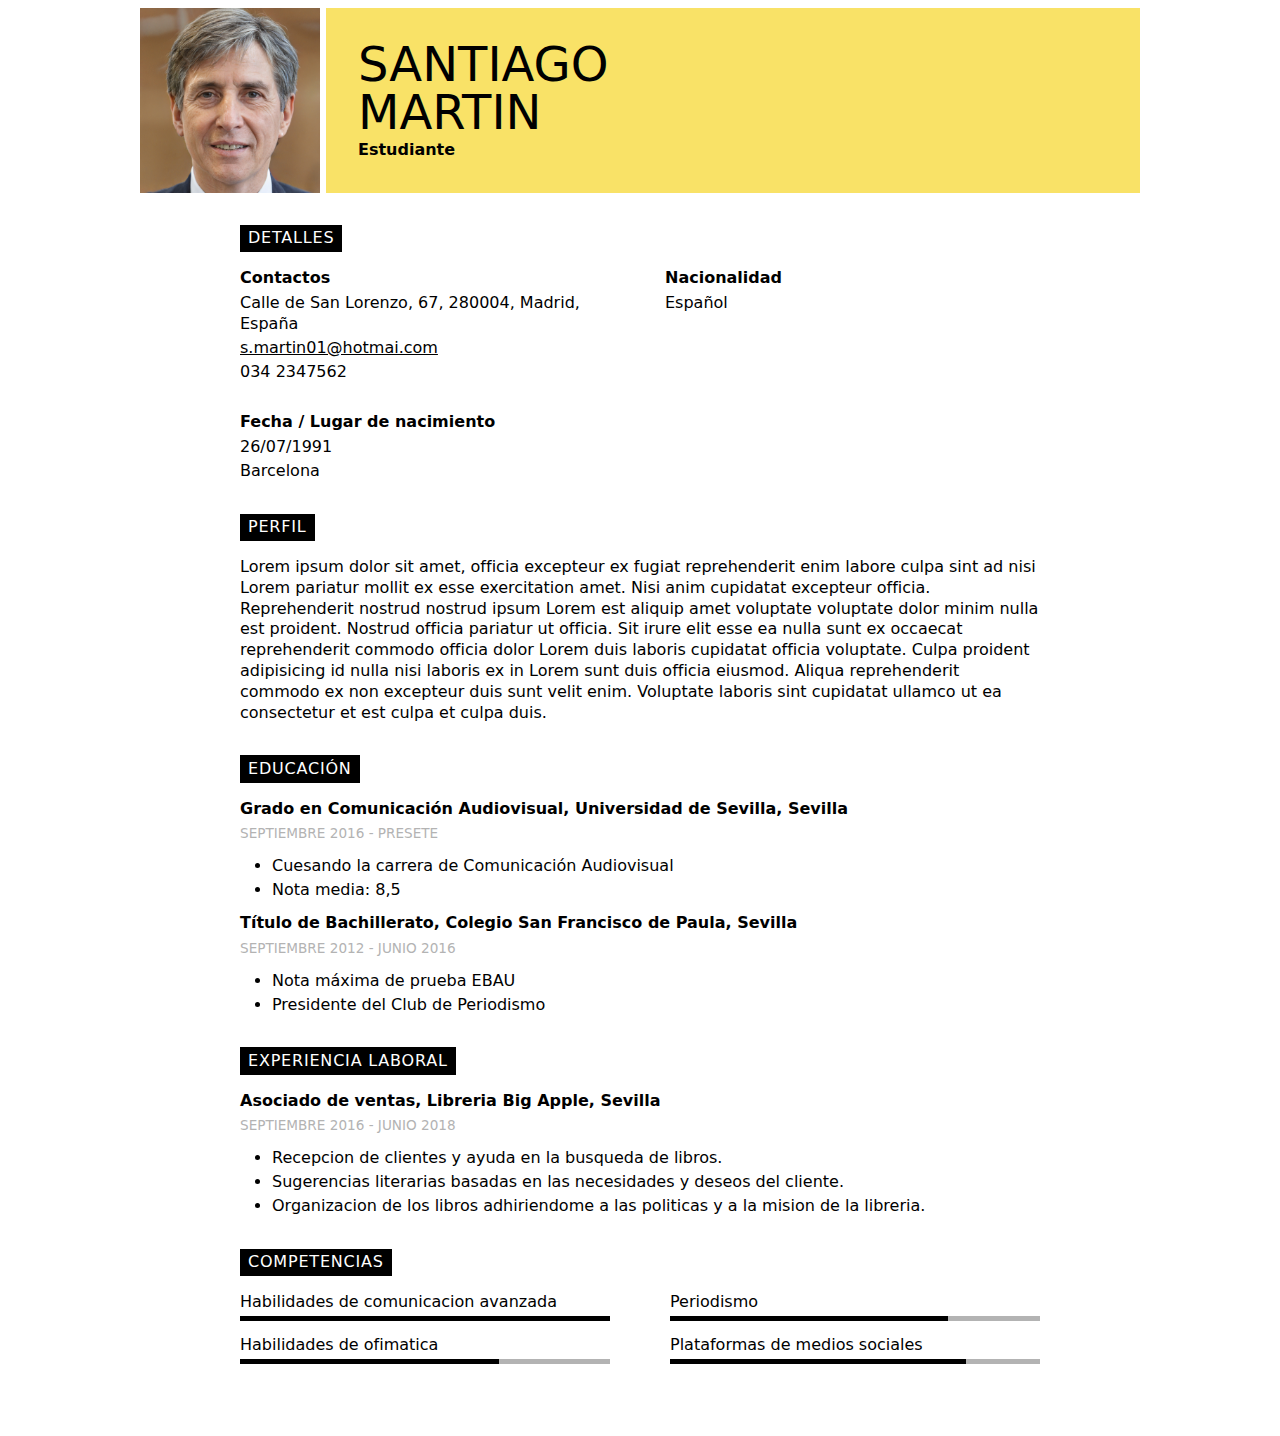
<file: index.html>
<!DOCTYPE html>
<html lang="es">
  <head>
    <title>Santiago Martin</title>
    <meta name="description" content="Curriculum vitae de Santiago Martin" />
    <meta charset="UTF-8" />
    <meta name="viewport" content="width=device-width, initial-scale=1" />
    <link rel="stylesheet" href="css/main.css" />
  </head>
  <body>
    <header class="header">
      <img
        class="header_photo"
        src="./cv-photo.jpg"
        alt="Foto de Santiago Martin"
      />
      <div class="header_text">
        <h1>
          Santiago<br />
          Martin
        </h1>
        <h2>Estudiante</h2>
      </div>
    </header>
    <main class="content">
      <section>
        <h3 class="content_title">Detalles</h3>
        <div class="content_details">
          <div>
            <h4 class="content_subtitle">Contactos</h4>
            <address class="content_detail">
              <span>Calle de San Lorenzo, 67, 280004, Madrid, España</span>
              <a href="mailto:s.martin01@hotmai.com">s.martin01@hotmai.com</a>
              <a href="tel:0342347562">034 2347562</a>
            </address>
          </div>
          <div>
            <h4 class="content_subtitle">Fecha / Lugar de nacimiento</h4>
            <div class="content_detail">
              <time datetime="1991-07-26">26/07/1991</time>
              <p>Barcelona</p>
            </div>
          </div>
          <div>
            <h4 class="content_subtitle">Nacionalidad</h4>
            <p class="content_detail">Español</p>
          </div>
        </div>
      </section>
      <section>
        <h3 class="content_title">Perfil</h3>
        <p>
          Lorem ipsum dolor sit amet, officia excepteur ex fugiat reprehenderit
          enim labore culpa sint ad nisi Lorem pariatur mollit ex esse
          exercitation amet. Nisi anim cupidatat excepteur officia.
          Reprehenderit nostrud nostrud ipsum Lorem est aliquip amet voluptate
          voluptate dolor minim nulla est proident. Nostrud officia pariatur ut
          officia. Sit irure elit esse ea nulla sunt ex occaecat reprehenderit
          commodo officia dolor Lorem duis laboris cupidatat officia voluptate.
          Culpa proident adipisicing id nulla nisi laboris ex in Lorem sunt duis
          officia eiusmod. Aliqua reprehenderit commodo ex non excepteur duis
          sunt velit enim. Voluptate laboris sint cupidatat ullamco ut ea
          consectetur et est culpa et culpa duis.
        </p>
      </section>
      <section>
        <h3 class="content_title">Educación</h3>
        <div>
          <h4 class="content_subtitle">
            Grado en Comunicación Audiovisual, Universidad de Sevilla, Sevilla
          </h4>
          <p class="content_date-time">Septiembre 2016 - Presete</p>
          <ul class="content_list">
            <li>Cuesando la carrera de Comunicación Audiovisual</li>
            <li>Nota media: 8,5</li>
          </ul>
        </div>
        <div>
          <h4 class="content_subtitle">
            Título de Bachillerato, Colegio San Francisco de Paula, Sevilla
          </h4>
          <p class="content_date-time">Septiembre 2012 - Junio 2016</p>
          <ul class="content_list">
            <li>Nota máxima de prueba EBAU</li>
            <li>Presidente del Club de Periodismo</li>
          </ul>
        </div>
      </section>
      <section>
        <h3 class="content_title">Experiencia laboral</h3>
        <div>
          <h4 class="content_subtitle">
            Asociado de ventas, Libreria Big Apple, Sevilla
          </h4>
          <p class="content_date-time">Septiembre 2016 - Junio 2018</p>
          <ul class="content_list">
            <li>Recepcion de clientes y ayuda en la busqueda de libros.</li>
            <li>
              Sugerencias literarias basadas en las necesidades y deseos del
              cliente.
            </li>
            <li>
              Organizacion de los libros adhiriendome a las politicas y a la
              mision de la libreria.
            </li>
          </ul>
        </div>
      </section>
      <section>
        <h3 class="content_title">Competencias</h3>
        <div class="content_details content_skills">
          <div class="content_detail content_skill">
            <label for="communication"
              >Habilidades de comunicacion avanzada</label
            >
            <progress id="communication" max="100" value="100">%100</progress>
          </div>
          <div class="content_detail content_skill">
            <label for="social-network">Plataformas de medios sociales</label>
            <progress id="social-network" max="100" value="80">%80</progress>
          </div>
          <div class="content_detail content_skill">
            <label for="journalism">Periodismo</label>
            <progress id="journalism" max="100" value="75">%75</progress>
          </div>
          <div class="content_detail content_skill">
            <label for="office">Habilidades de ofimatica</label>
            <progress id="office" max="100" value="70">%70</progress>
          </div>
        </div>
      </section>
    </main>
  </body>
</html>
</file>
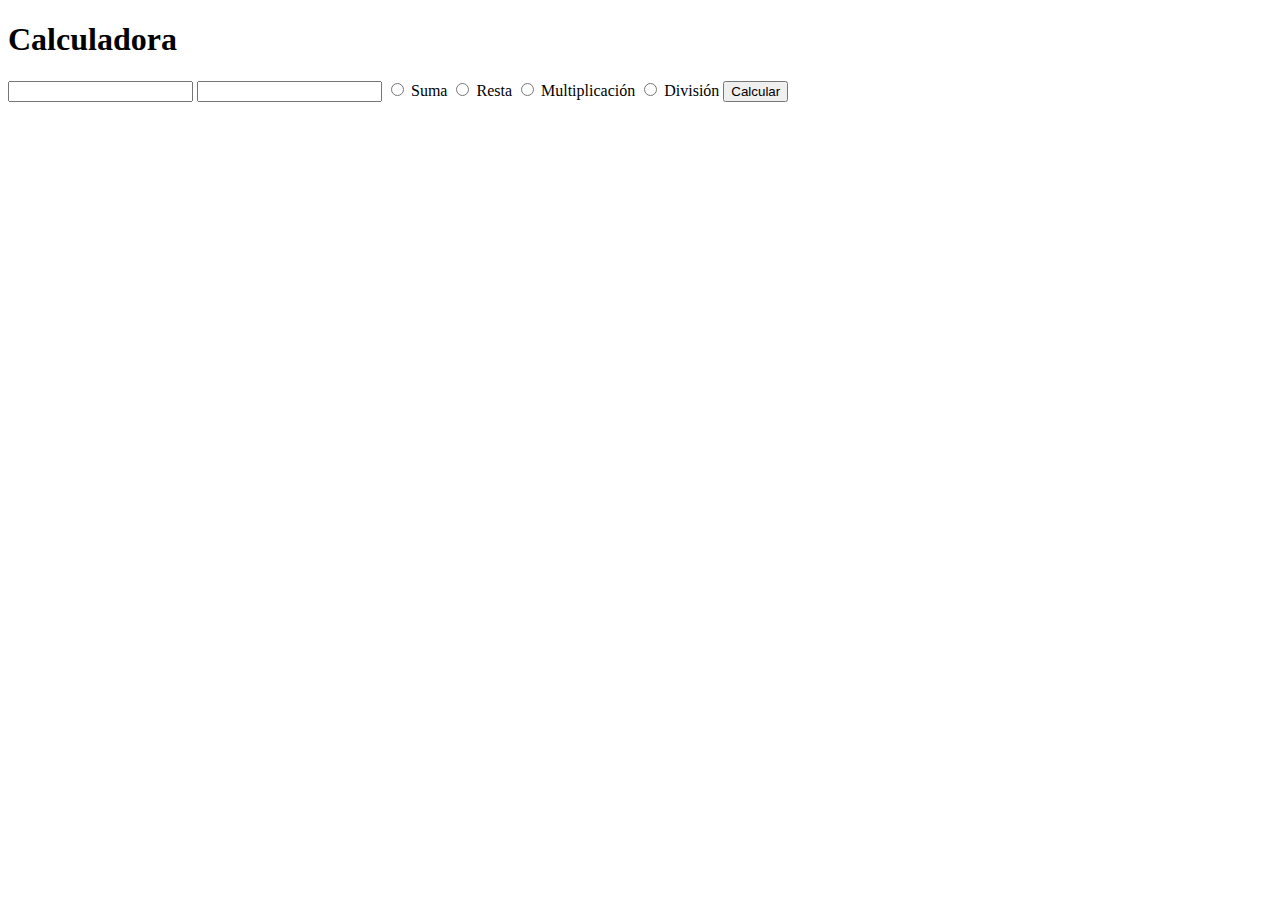
<file: calculator/calculator.html>
<!DOCTYPE html>
<html lang="en">
  <head>
    <meta charset="UTF-8" />
    <meta http-equiv="X-UA-Compatible" content="IE=edge" />
    <meta name="viewport" content="width=device-width, initial-scale=1.0" />
    <title>Calculadora</title>
  </head>
  <body>
    <h1>Calculadora</h1>
    <form id="calculator">
      <input type="number" name="num1" required />
      <input type="number" name="num2" required />
      <label>
        <input type="radio" name="operator" value="+" />
        Suma
      </label>
      <label>
        <input type="radio" name="operator" value="-" />
        Resta
      </label>
      <label>
        <input type="radio" name="operator" value="*" />
        Multiplicación
      </label>
      <label>
        <input type="radio" name="operator" value="/" />
        División
      </label>
      <input type="submit" value="Calcular" />
    </form>
    <script>
      const form = document.querySelector('#calculator')

      function handleSubmit(event) {
        event.preventDefault()
        const formData = new FormData(event.target)
        const operator = formData.get('operator')
        const num1 = formData.get('num1')
        const num2 = formData.get('num2')
        const result = eval(`${num1} ${operator} ${num2}`)
        alert(`Resultado: ${result}`)
      }

      form.addEventListener('submit', handleSubmit)
    </script>
  </body>
</html>
</file>
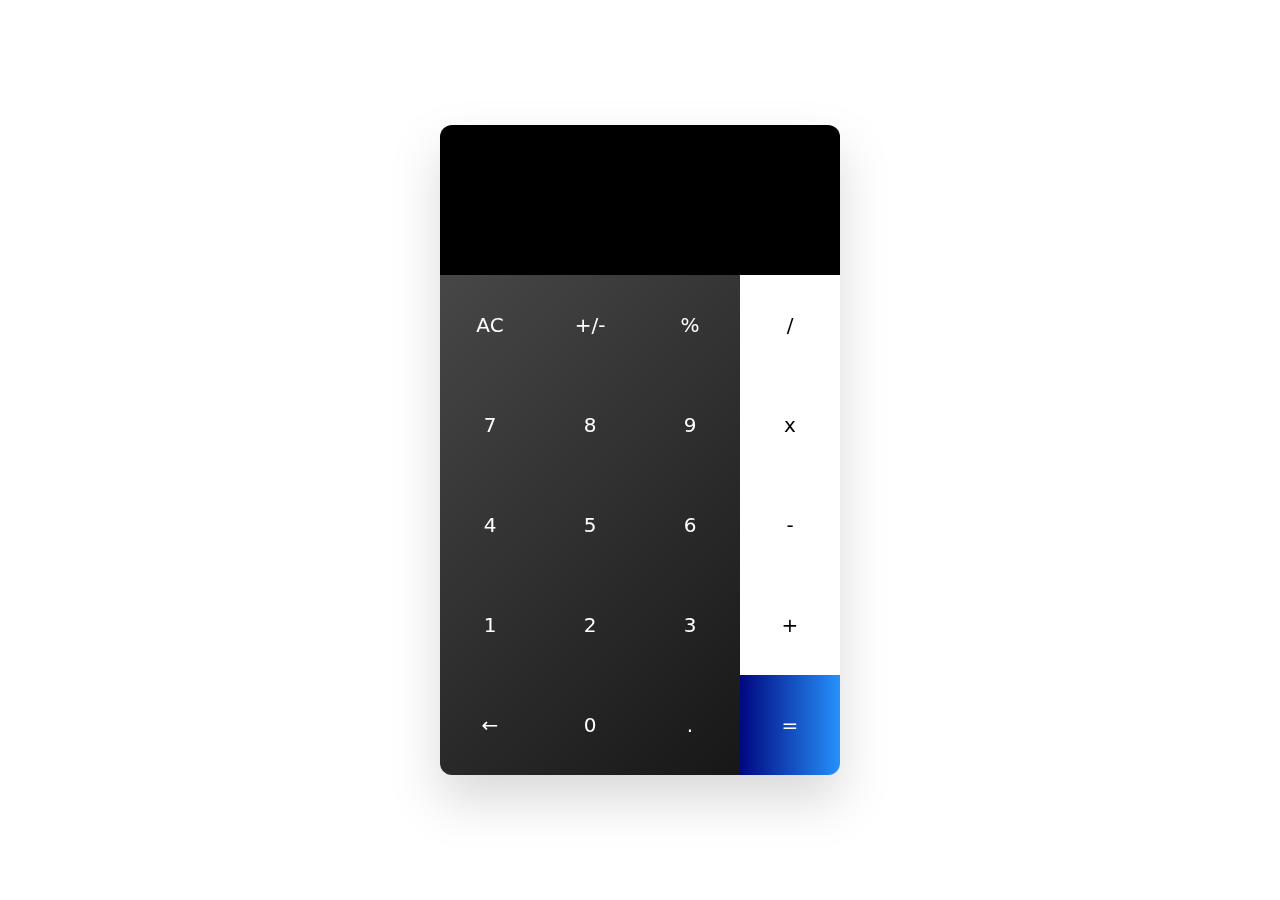
<file: calculator/super-calculator.html>
<!DOCTYPE html>
<html lang="es">
  <head>
    <title>Calculator</title>
    <meta charset="UTF-8" />
    <meta name="viewport" content="width=device-width, initial-scale=1" />
    <style>
      :root {
        --color-display-text: #a3a3a3;
        --color-numbers: linear-gradient(-45deg, #171717, #474747);
        --color-light: #fff;
        --color-equal: linear-gradient(
          -90deg,
          rgb(37, 145, 251),
          rgb(0, 7, 128)
        );
      }

      * {
        margin: 0;
        padding: 0;
      }

      body {
        display: grid;
        place-content: center;
        min-height: 100vh;
        font-family: 'system-ui';
      }

      button {
        border: none;
        background: none;
        font: inherit;
        color: inherit;
      }

      .calculator {
        display: grid;
        grid-template-columns: 300px 100px;
        grid-template-rows: 150px 500px;
        place-items: center;
        border-radius: 12px;
        overflow: hidden;
        filter: drop-shadow(0 25px 25px rgb(0 0 0 / 0.15));
      }

      .calculator_display {
        background: black;
        grid-column: 1 / 5;
        height: 100%;
        width: 100%;
        color: var(--color-display-text);
        text-align: end;
      }

      .calculator_display > #display {
        padding-top: 2.5rem;
        padding-right: 3rem;
        font-size: 2rem;
        color: var(--color-light);
      }

      .calculator_display > #pre-calc {
        margin-top: 0.8rem;
        padding-right: 3rem;
        font-size: 1.5rem;
      }

      .calculator_numbers {
        height: 100%;
        width: 100%;
        display: grid;
        grid-template-columns: 1fr 1fr 1fr;
        background: var(--color-numbers);
        color: var(--color-light);
        font-weight: 400;
        font-size: 1.25rem;
      }

      .calculator_buttons-number:hover {
        background: rgb(255, 255, 255, 0.05);
      }

      .calculator_buttons-number {
        display: grid;
        place-content: center;
        height: 100%;
        width: 100%;
      }

      .calculator_operators {
        display: grid;
        place-items: center;
        height: 100%;
        width: 100%;
        font-weight: 500;
        font-size: 1.25rem;
      }

      .calculator_buttons-operator {
        display: grid;
        place-items: center;
        height: 100%;
        width: 100%;
        background: var(--color-light);
      }

      .calculator_buttons-operator:hover {
        background: rgb(0, 0, 0, 0.1);
      }

      .calculator_buttons-equals {
        display: grid;
        place-items: center;
        height: 100%;
        width: 100%;
        background: var(--color-equal);
        color: var(--color-light);
      }

      .calculator_buttons-equals:hover {
        opacity: 0.9;
      }
    </style>
  </head>

  <body>
    <div class="calculator">
      <div class="calculator_display">
        <p id="display"></p>
        <p id="pre-calc"></p>
      </div>
      <div class="calculator_numbers">
        <button id="clear" class="calculator_buttons-number">AC</button>
        <button data-value="+-" class="calculator_buttons-number">+/-</button>
        <button data-value="%" class="calculator_buttons-number">%</button>
        <button data-value="7" class="calculator_buttons-number">7</button>
        <button data-value="8" class="calculator_buttons-number">8</button>
        <button data-value="9" class="calculator_buttons-number">9</button>
        <button data-value="4" class="calculator_buttons-number">4</button>
        <button data-value="5" class="calculator_buttons-number">5</button>
        <button data-value="6" class="calculator_buttons-number">6</button>
        <button data-value="1" class="calculator_buttons-number">1</button>
        <button data-value="2" class="calculator_buttons-number">2</button>
        <button data-value="3" class="calculator_buttons-number">3</button>
        <button id="delete" class="calculator_buttons-number">←</button>
        <button data-value="0" class="calculator_buttons-number">0</button>
        <button data-value="." class="calculator_buttons-number">.</button>
      </div>
      <div class="calculator_operators">
        <button data-value="/" class="calculator_buttons-operator">/</button>
        <button data-value="x" class="calculator_buttons-operator">x</button>
        <button data-value="-" class="calculator_buttons-operator">-</button>
        <button data-value="+" class="calculator_buttons-operator">+</button>
        <button id="equal" class="calculator_buttons-equals">=</button>
      </div>
    </div>
    <script src="./scripts/calculator.js" defer></script>
  </body>
</html>
</file>
<file: css/main.css>
:root {
  --color-primary: #f9e267;
  --color-dark: black;
  --color-light: white;
  --color-gray: #b3b3b3;

  --font: "system-ui", "sans-serif";
}

@media (prefers-color-scheme: dark) {
  :root {
    --color-primary: #544c20;
    --color-dark: white;
    --color-light: black;
    --color-gray: #b3b3b3;

    --font: "system-ui", "sans-serif";
  }
}

* {
  margin: 0;
  padding: 0;
  font-family: var(--font);
  color: var(--color-dark);
}

html {
  padding: 0.5rem;
  background: var(--color-light);
  line-height: 1.3rem;
  color: var(--color-dark);
}

section {
  margin-bottom: 2rem;
}

.header {
  display: grid;
  grid-template-columns: minmax(100px, 180px) 1fr;
  gap: 6px;
  max-width: 1000px;
  margin: 0 auto;
}

.header_photo {
  display: inline-block;
  width: 100%;
  height: 100%;
}

.header_text {
  background: var(--color-primary);
  padding: 2rem;
}

.header_text h1 {
  font-size: 3rem;
  line-height: 3rem;
  text-transform: uppercase;
  font-weight: 500;
}

.header_text h2 {
  margin-top: 0.25rem;
  font-size: 1rem;
}

.content {
  margin: 0 auto;
  max-width: 800px;
  padding: 2rem 4rem;
}

.content_title {
  background: var(--color-dark);
  color: var(--color-light);
  display: inline-block;
  padding: 0.2rem 0.5rem;
  text-transform: uppercase;
  font-weight: 400;
  font-size: 1rem;
  letter-spacing: 0.05rem;
  margin-bottom: 1rem;
}

.content_subtitle {
  font-weight: bold;
  margin-bottom: 0.25rem;
}

.content_details {
  display: grid;
  grid-template-columns: 1fr 1fr;
  grid-auto-rows: min-content;
  gap: 30px 50px;
}

@media screen and (max-width: 768px) {
  .content_details {
    grid-template-columns: 1fr;
  }
}

.content_details > div:nth-child(2) {
  order: 2;
}

.content_detail {
  display: flex;
  flex-direction: column;
  gap: 0.2rem;
}

.content_detail a,
.content_detail span {
  text-decoration: none;
  font-style: normal;
}

.content_detail a[href*="mailto"] {
  text-decoration: underline;
}

.content_date-time {
  color: var(--color-gray);
  text-transform: uppercase;
  font-size: 0.85rem;
  font-weight: 400;
}

.content_list {
  margin-left: 2rem;
  margin-block: 0.75rem;
}

.content_list > li {
  margin-bottom: 0.2rem;
}

.content_skills {
  gap: 14px 60px;
}

.content_skill > progress {
  width: 100%;
  height: 5px;
  background: var(--color-dark);
}

.content_skill > progress::-webkit-progress-value {
  background: var(--color-dark);
}

.content_skill > progress::-webkit-progress-bar {
  background: var(--color-gray);
}
</file>
